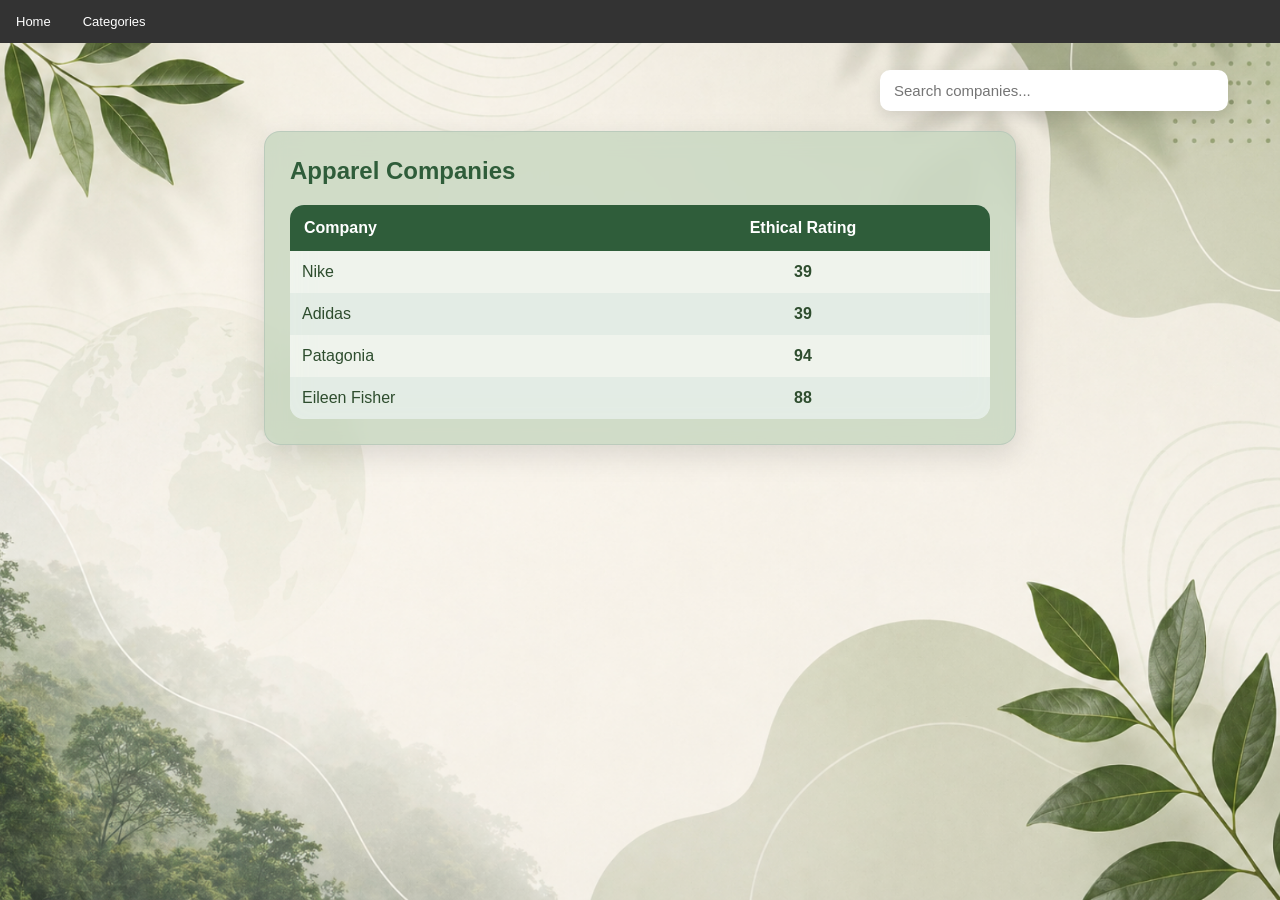
<file: categories/category.html>
<!DOCTYPE html>
<html lang="en">
<head>
  <meta charset="UTF-8">
  <title>Category</title>
  <link rel="stylesheet" href="category.css">
</head>
<body>
<!-- Search Bar -->
    <div class="search-container">
    <input type="text" id="searchInput" placeholder="Search companies..." autocomplete="off" />
    <div id="suggestions" class="suggestions"></div>
  </div>
  <div id="searchResult" class="search-result"></div>
  <!-- Navbar -->
  <div class="navbar">
    <div class="nav-links">
      <a href="../website files/index2.html">Home</a>
      <!-- Categories Dropdown -->
      <div class="dropdown">
        <div class="dropdown-btn">Categories</div>

        <div class="dropdown-content">
          <!-- Categories. we group them by industry -->
          <div class="group">
            <p class="group-title">Tech</p>
            <a href="category.html?sector=Software">Software</a>
            <a href="category.html?sector=Tech">Tech</a>
            <a href="category.html?sector=Electronics">Electronics</a>
            <a href="category.html?sector=Semiconductors">Semiconductors</a>
          </div>

          <div class="group">
            <p class="group-title">Consumer</p>
            <a href="category.html?sector=Retail">Retail</a>
            <a href="category.html?sector=Apparel">Apparel</a>
            <a href="category.html?sector=Luxury">Luxury</a>
            <a href="category.html?sector=Beauty">Beauty</a>
          </div>

          <div class="group">
            <p class="group-title">Food</p>
            <a href="category.html?sector=Food%20%26%20Bev">Food & Bev</a>
            <a href="category.html?sector=Food%20Service">Food Service</a>
          </div>

          <div class="group">
            <p class="group-title">Industry</p>
            <a href="category.html?sector=Manufacturing">Manufacturing</a>
            <a href="category.html?sector=Mining">Mining</a>
            <a href="category.html?sector=Energy">Energy</a>
            <a href="category.html?sector=Logistics">Logistics</a>
          </div>

          <div class="group">
            <p class="group-title">Health</p>
            <a href="category.html?sector=Healthcare">Healthcare</a>
            <a href="category.html?sector=Healthcare%20Tech">Healthcare Tech</a>
          </div>

          <div class="group">
            <p class="group-title">Finance & Media</p>
            <a href="category.html?sector=Finance">Finance</a>
            <a href="category.html?sector=Media">Media</a>
          </div>

        </div>
      </div>
    </div>
  </div>

  <!-- Search Results -->
  <div class="result-container">
    <h2 id="category-title"></h2>

    <table class="company-table">
      <thead>
        <tr>
          <th>Company</th>
          <th>Ethical Rating</th>
        </tr>
      </thead>
      <tbody id="table-body"></tbody> <!-- This is where the company data will be dynamically inserted based on the selected category and search query from js -->
    </table> 
  </div>

  <script type="module" src="category.js"></script> <!-- This script handles the search bar and populating the company table based on the selected category -->
</body>
</html>
</file>
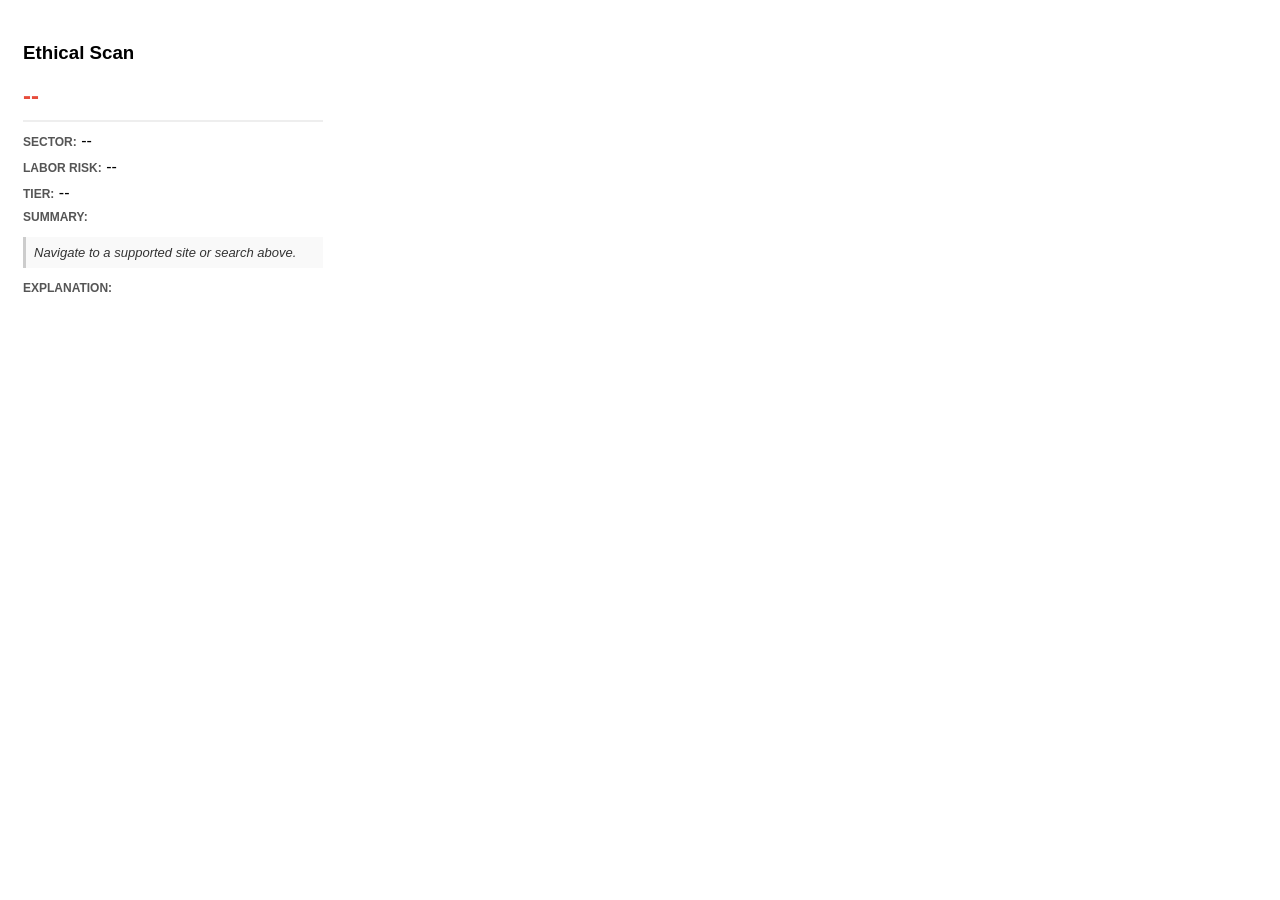
<file: extension/popup.html>
<!DOCTYPE html>
<html>
<head>
  <style>
    body { width: 300px; font-family: 'Segoe UI', Tahoma, Geneva, Verdana, sans-serif; padding: 15px; }
    .header { border-bottom: 2px solid #eee; padding-bottom: 10px; margin-bottom: 10px; }
    .rating-circle { font-size: 24px; font-weight: bold; color: #e74c3c; }
    .label { font-weight: bold; color: #555; font-size: 12px; text-transform: uppercase; }
    .data-point { margin-bottom: 8px; }
    .summary { font-style: italic; font-size: 13px; color: #333; background: #f9f9f9; padding: 8px; border-left: 3px solid #ccc; }
  </style>
</head>
<body>
  <div class="header">
    <h3 id="brand-name">Ethical Scan</h3>
    <div id="rating-val" class="rating-circle">--</div>
  </div>
  
  <div id="content">
    <div class="data-point"><span class="label">Sector:</span> <span id="sector">--</span></div>
    <div class="data-point"><span class="label">Labor Risk:</span> <span id="labor">--</span></div>
    <div class="data-point"><span class="label">Tier:</span> <span id="tier">--</span></div>
    <div class="label">Summary:</div>
    <p id="summary" class="summary">Navigate to a supported site or search above.</p>
    <div class="label">Explanation:</div>
    <p id="explanation" style="font-size: 12px;"></p>
  </div>

  <script src="popup.js"></script>
</body>
</html>
</file>
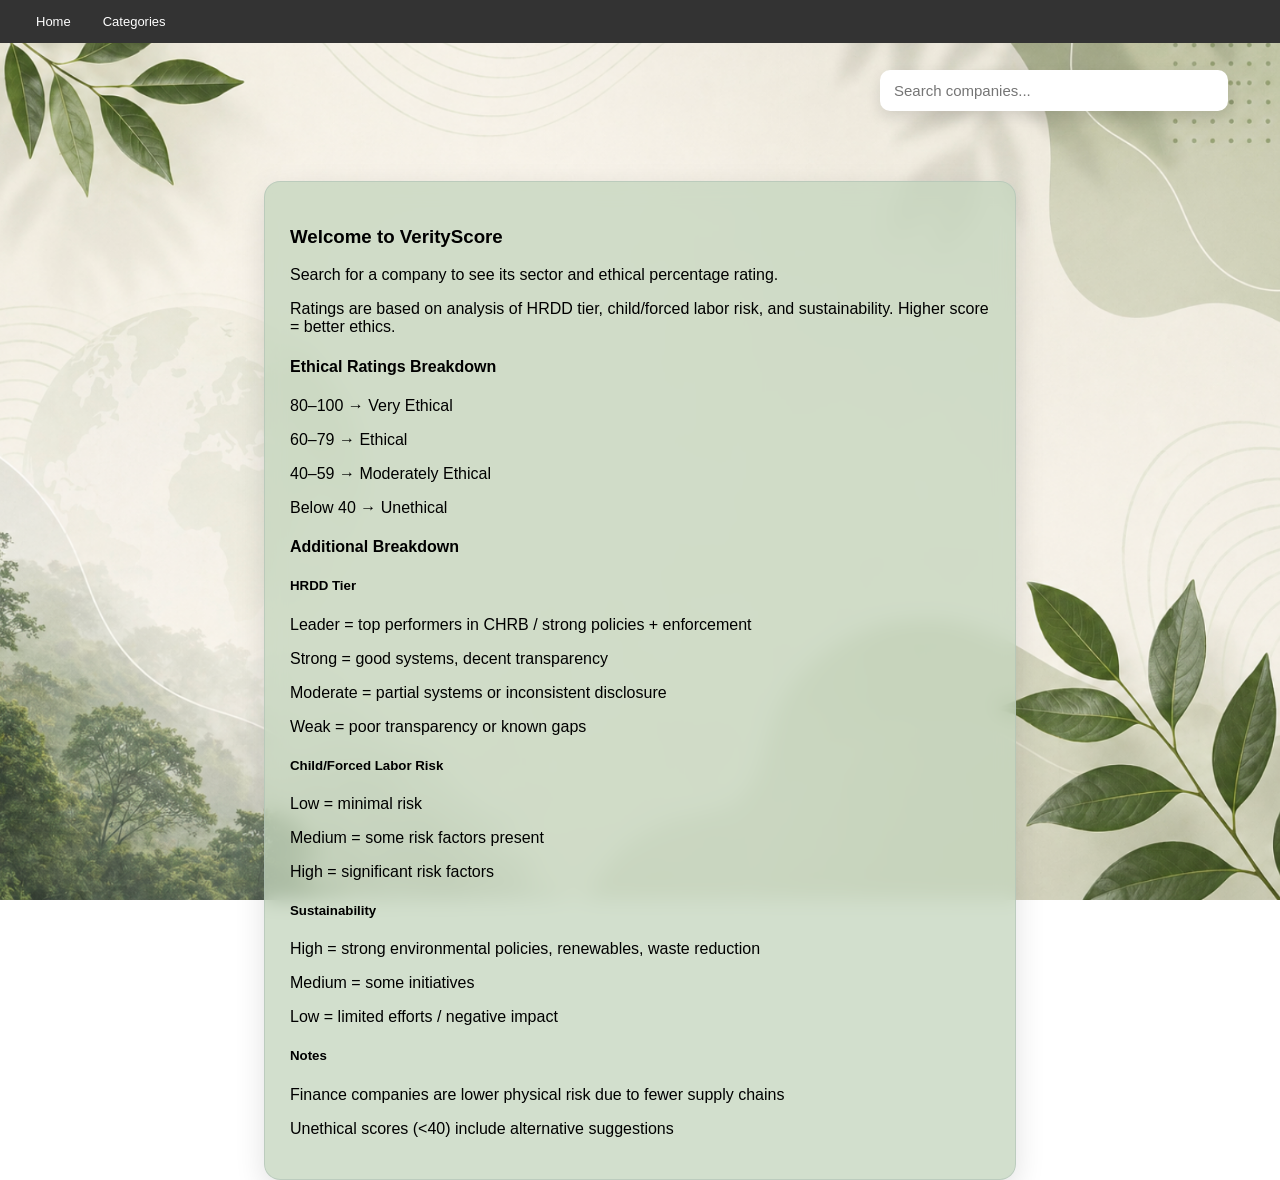
<file: website files/index2.html>
<!DOCTYPE html>
<html lang="en">
<head>
  <meta charset="UTF-8" />
  <meta name="viewport" content="width=device-width, initial-scale=1.0"/>
  <title>VerityScore</title>
  <link rel="stylesheet" href="styles.css" />
</head>

<body>

  <!-- SEARCH -->
  <div class="search-container">
    <input type="text" id="searchInput" placeholder="Search companies..." autocomplete="off" />
    <div id="suggestions" class="suggestions"></div>
  </div>

  <!-- NAVBAR -->
  <div class="navbar">

    <span class="menu-toggle" onclick="toggleMenu()">☰</span>

    <div class="nav-links">
      <a href="../website files/index2.html">Home</a>

      <div class="dropdown">
        <div class="dropdown-btn">Categories</div>

        <div class="dropdown-content">

          <div class="group">
            <p class="group-title">Tech</p>
            <a href="../categories/category.html?sector=Software">Software</a>
            <a href="../categories/category.html?sector=Tech">Tech</a>
            <a href="../categories/category.html?sector=Electronics">Electronics</a>
            <a href="../categories/category.html?sector=Semiconductors">Semiconductors</a>
          </div>

          <div class="group">
            <p class="group-title">Consumer</p>
            <a href="../categories/category.html?sector=Retail">Retail</a>
            <a href="../categories/category.html?sector=Apparel">Apparel</a>
            <a href="../categories/category.html?sector=Luxury">Luxury</a>
            <a href="../categories/category.html?sector=Beauty">Beauty</a>
          </div>

          <div class="group">
            <p class="group-title">Food</p>
            <a href="../categories/category.html?sector=Food%20%26%20Bev">Food & Bev</a>
            <a href="../categories/category.html?sector=Food%20Service">Food Service</a>
          </div>

          <div class="group">
            <p class="group-title">Industry</p>
            <a href="../categories/category.html?sector=Manufacturing">Manufacturing</a>
            <a href="../categories/category.html?sector=Mining">Mining</a>
            <a href="../categories/category.html?sector=Energy">Energy</a>
            <a href="../categories/category.html?sector=Logistics">Logistics</a>
          </div>

          <div class="group">
            <p class="group-title">Health</p>
            <a href="../categories/category.html?sector=Healthcare">Healthcare</a>
            <a href="../categories/category.html?sector=Healthcare%20Tech">Healthcare Tech</a>
          </div>

          <div class="group">
            <p class="group-title">Finance & Media</p>
            <a href="../categories/category.html?sector=Finance">Finance</a>
            <a href="../categories/category.html?sector=Media">Media</a>
          </div>

        </div>
      </div>
    </div>
  </div>

  <!-- MAIN CONTENT -->
  <div id="resultContainer" class="result-container">

    <h3>Welcome to VerityScore</h3>

    <p>Search for a company to see its sector and ethical percentage rating.</p>

    <p>
      Ratings are based on analysis of HRDD tier, child/forced labor risk, and sustainability.
      Higher score = better ethics.
    </p>

    <h4>Ethical Ratings Breakdown</h4>
    <p>80–100 → Very Ethical</p>
    <p>60–79 → Ethical</p>
    <p>40–59 → Moderately Ethical</p>
    <p>Below 40 → Unethical</p>

    <h4>Additional Breakdown</h4>

    <h5>HRDD Tier</h5>
    <p>Leader = top performers in CHRB / strong policies + enforcement</p>
    <p>Strong = good systems, decent transparency</p>
    <p>Moderate = partial systems or inconsistent disclosure</p>
    <p>Weak = poor transparency or known gaps</p>

    <h5>Child/Forced Labor Risk</h5>
    <p>Low = minimal risk</p>
    <p>Medium = some risk factors present</p>
    <p>High = significant risk factors</p>

    <h5>Sustainability</h5>
    <p>High = strong environmental policies, renewables, waste reduction</p>
    <p>Medium = some initiatives</p>
    <p>Low = limited efforts / negative impact</p>

    <h5>Notes</h5>
    <p>Finance companies are lower physical risk due to fewer supply chains</p>
    <p>Unethical scores (<40) include alternative suggestions</p>

  </div>

  <script type="module" src="script.js"></script>

</body>
</html>
</file>
<file: categories/category.css>
/* body styles: include font family and background color */
body {
  font-family: 'Segoe UI', Tahoma, Geneva, Verdana, sans-serif;
  margin: 0;
  padding-top: 70px;

  display: flex;
  flex-direction: column;
  align-items: center;

  background: url('../website files/image.png') no-repeat center center fixed;
  background-size: cover;
}

/* search bar container */
.search-container {
  position: relative;
  width: 320px;
  align-self: flex-end;
  margin-right: 80px;
}

/* search input styles */
input {
  width: 100%;
  padding: 12px 14px;
  font-size: 15px;
  border-radius: 10px;
  border: none;
  outline: none;
  box-shadow: 0 6px 15px rgba(0,0,0,0.12);
}

/* suggestions dropdown in search */
.suggestions {
  position: absolute;
  width: 100%;
  background: white;
  border-radius: 0 0 10px 10px;
  max-height: 160px;
  overflow-y: auto;
  display: none;
  z-index: 1000;
  box-shadow: 0 6px 15px rgba(0,0,0,0.1);
}

/* individual suggestions item in search */
.suggestion-item {
  padding: 10px;
  cursor: pointer;
}

/* hover effect for suggestions in search */
.suggestion-item:hover {
  background-color: #f2f2f2;
}

/* nav bar css so its aesthetic */
.navbar {
  position: fixed;
  top: 0;
  width: 100%;
  background: #333;

  display: flex;
  justify-content: space-between;
  padding: 0 20px;

  z-index: 10000;
}

/* nav links container */
.nav-links {
  display: flex;
}

/* nav links and dropdown button styles */
.nav-links a,
.dropdown-btn {
  color: white;
  padding: 14px 16px;
  text-decoration: none;
  font-size: 13px;
}

/* hover effect for nav links and dropdown button */
.nav-links a:hover {
  background: #575757;
}

/* nav bar dropdown */
.dropdown {
  position: relative;
}

/* dropdown button styles */
.dropdown-btn {
  cursor: pointer;
  display: flex;
  align-items: center;
}

/* dropdown content styles */
.dropdown-content {
  display: none;
  position: absolute;
  top: 100%;
  left: 0;

  background: #444;
  min-width: 260px;
  padding: 15px;

  grid-template-columns: repeat(2, 1fr);
  gap: 15px;

  z-index: 9999; 
}

/* show dropdown content on hover */
.dropdown:hover .dropdown-content {
  display: grid;
}

/* dropdown group title styles */
.group-title {
  color: #aaa;
  font-size: 11px;
  margin-bottom: 6px;
  text-transform: uppercase;
}

/* dropdown group link styles */
.group a {
  display: block;
  font-size: 13px;
  padding: 6px;
  border-radius: 5px;
  color: white;
  text-decoration: none;
}

/* hover effect for dropdown group links */
.group a:hover {
  background: #666;
}

/* result container styles */
.result-container {
  width: 60%;
  max-width: 700px;
  min-width: 320px;

  margin-top: 20px;
  padding: 25px;

  border-radius: 16px;

  background: rgba(195, 213, 189, 0.75);
  backdrop-filter: blur(10px);

  border: 1px solid rgba(173, 192, 181, 0.6);
  box-shadow: 0 10px 30px rgba(0,0,0,0.12);
}

/* category title styles */
#category-title {
  margin-top: 0;
  color: #2F5D3A;
}

/* company table styles */
.company-table {
  width: 100%;
  border-collapse: collapse;
  margin-top: 20px;

  background: rgba(255,255,255,0.7);
  backdrop-filter: blur(12px);

  border-radius: 14px;
  overflow: hidden;
}

/* company table header styles */
.company-table th {
  background: #2F5D3A;
  color: white;
  padding: 14px;
  text-align: left;
}

/* company table cell styles */
.company-table td {
  padding: 12px;
  color: #2e4d2e;
}

/* zebra striping for company table rows */
.company-table tr:nth-child(even) {
  background: rgba(220,232,223,0.6);
}

/* center and bold the rating column in company table */
.company-table td:nth-child(2),
.company-table th:nth-child(2) {
  text-align: center;
  font-weight: bold;
}

/* rating color coding styles */
.rating-high { color: #2F5D3A; font-weight: bold; }
.rating-mid { color: #c49a00; font-weight: bold; }
.rating-low { color: #b03a2e; font-weight: bold; }
</file>
<file: website files/styles.css>
body {
  font-family: 'Segoe UI', Tahoma, Geneva, Verdana, sans-serif;
  display: flex;
  flex-direction: column;
  align-items: center;
  margin: 0;
  gap: 50px;
  padding-top: 70px;
  background: url('image.png') no-repeat center center fixed;
  background-size: cover;
}

.search-container {
  position: relative;
  width: 320px;
  align-self: flex-end;
  margin-right: 80px;
}

input {
  width: 100%;
  padding: 12px 14px;
  font-size: 15px;
  border-radius: 10px;
  border: none;
  outline: none;
  box-shadow: 0 6px 15px rgba(0,0,0,0.12);
}

.suggestions {
  position: absolute;
  width: 100%;
  background: white;
  border-radius: 0 0 10px 10px;
  max-height: 160px;
  overflow-y: auto;
  display: none;
  z-index: 1000;
  box-shadow: 0 6px 15px rgba(0,0,0,0.1);
}

.suggestion-item {
  padding: 10px;
  cursor: pointer;
}

.suggestion-item:hover {
  background-color: #f2f2f2;
}

.result-container {
  width: 60%;
  max-width: 700px;
  min-width: 320px;
  margin-top: 20px;
  display: block;

  background: transparent;
  border: none;
  box-shadow: none;
}

.card {
  background: rgba(255, 255, 255, 0.65);
  backdrop-filter: blur(14px);
  border-radius: 20px;
  padding: 25px;
  box-shadow: 0 10px 30px rgba(0,0,0,0.12);
  transition: 0.3s;
}

.card:hover {
  transform: translateY(-6px);
  box-shadow: 0 20px 40px rgba(0,0,0,0.18);
}

.card-header {
  display: flex;
  justify-content: space-between;
  align-items: center;
}

.sector {
  color: #4C7A57;
  margin-bottom: 15px;
}

.score-wrapper {
  display: flex;
  flex-direction: column;
  align-items: center;
}

.score-circle {
  width: 65px;
  height: 65px;
  border-radius: 50%;
  background: conic-gradient(#2F5D3A calc(var(--score) * 1%), #e5e5e5 0);
  display: flex;
  align-items: center;
  justify-content: center;
  font-weight: bold;
  color: #000000;
  font-size: 18px;
}

.score-label {
  font-size: 12px;
  margin-top: 5px;
  color: #4C7A57;
}

.bar {
  margin-bottom: 14px;
}

.bar-top {
  display: flex;
  justify-content: space-between;
  margin-bottom: 4px;
}

.bar span {
  font-size: 13px;
  color: #2F5D3A;
}

.value {
  font-size: 13px;
  color: #4C7A57;
  font-weight: 500;
}

.progress {
  height: 8px;
  background: #DCE8DF;
  border-radius: 10px;
  overflow: hidden;
}

.progress div {
  height: 100%;
  background: linear-gradient(to right, #4C7A57, #2F5D3A);
  border-radius: 10px;
}

.extra-info {
  margin-top: 20px;
  padding-top: 15px;
  border-top: 1px solid #dce8df;
}

.extra-info h4 {
  margin-bottom: 5px;
  color: #2F5D3A;
}

.extra-info p {
  font-size: 14px;
  color: #2e4d2e;
  margin-bottom: 10px;
}

.navbar {
  position: fixed;
  width: 100%;
  top: 0;
  left: 0;
  display: flex;
  align-items: center;
  justify-content: space-between;
  background-color: #333;
  padding: 0 20px;
  z-index: 1000;
}

.nav-links {
  display: flex;
  align-items: center;
}

.nav-links a {
  color: white;
  padding: 14px 16px;
  text-decoration: none;
}

.nav-links a:hover {
  background-color: #575757;
}

.dropdown {
  position: relative;
}

.dropdown-btn {
  cursor: pointer;
}

.dropdown-content {
  display: none;
  position: absolute;
  background-color: #444;
  min-width: 160px;
  top: 100%;
  left: 0;
}

.dropdown-content a {
  padding: 12px 16px;
  display: block;
}

.dropdown-content a:hover {
  background-color: #666;
}

.dropdown.show .dropdown-content {
  display: block;
}

/* mobile */
.menu-toggle {
  display: none;
  font-size: 22px;
  color: white;
  cursor: pointer;
}

@media (max-width: 768px) {
  .nav-links {
    display: none;
    flex-direction: column;
    width: 100%;
  }

  .nav-links.show {
    display: flex;
  }

  .menu-toggle {
    display: block;
  }
}

.result-container {
  width: 60%;
  max-width: 700px;
  min-width: 320px;
  margin-top: 20px;
  padding: 25px;
  border-radius: 16px;

  background: rgba(195, 213, 189, 0.75); /* your green but softer */
  backdrop-filter: blur(10px);

  border: 1px solid rgba(173, 192, 181, 0.6);
  box-shadow: 0 10px 30px rgba(0,0,0,0.12);
}

.alternatives {
  margin-top: 20px;
  padding-top: 15px;
  border-top: 1px solid #dce8df;
}

.alternatives h4 {
  color: #2F5D3A;
  margin-bottom: 10px;
}

.alt-card {
  background: #f3fbf5;
  border-left: 4px solid #2F5D3A;
  padding: 10px 12px;
  border-radius: 10px;
  margin-bottom: 10px;
}

.alt-card strong {
  color: #2F5D3A;
}

.alt-card p {
  font-size: 13px;
  margin: 5px 0 0;
  color: #2e4d2e;
}

.warning {
  color: #b03a2e;
  font-weight: bold;
  margin-bottom: 10px;
}

/* NAVBAR */
.navbar {
  position: fixed;
  top: 0;
  width: 100%;
  background: #333;

  display: flex;
  justify-content: space-between;
  padding: 0 20px;

  z-index: 10000;
}

.nav-links {
  display: flex;
}

.nav-links a,
.dropdown-btn {
  color: white;
  padding: 14px 16px;
  text-decoration: none;
  font-size: 13px;
}

.nav-links a:hover {
  background: #575757;
}

/* DROPDOWN */
.dropdown {
  position: relative;
}

.dropdown-btn {
  cursor: pointer;
  display: flex;
  align-items: center;
}

/* hidden by default */
.dropdown-content {
  display: none;
  position: absolute;
  top: 100%;
  left: 0;

  background: #444;
  min-width: 260px;
  padding: 15px;

  grid-template-columns: repeat(2, 1fr);
  gap: 15px;

  z-index: 9999;
}

/* show on hover */
.dropdown:hover .dropdown-content {
  display: grid;
}

/* groups */
.group-title {
  color: #aaa;
  font-size: 11px;
  margin-bottom: 6px;
  text-transform: uppercase;
}

.group a {
  display: block;
  font-size: 13px;
  padding: 6px;
  border-radius: 5px;
  color: white;
  text-decoration: none;
}

.group a:hover {
  background: #666;
}
.search-result {
  width: 60%;
  max-width: 700px;
  margin-top: 20px;
}

.card {
  background: rgba(255, 255, 255, 0.65);
  backdrop-filter: blur(14px);
  border-radius: 20px;
  padding: 25px;
  box-shadow: 0 10px 30px rgba(0,0,0,0.12);
}

.card-header {
  display: flex;
  justify-content: space-between;
  align-items: center;
}

.score-wrapper {
  display: flex;
  flex-direction: column;
  align-items: center;
}

.score-circle {
  width: 65px;
  height: 65px;
  border-radius: 50%;
  background: conic-gradient(
    #2F5D3A calc(var(--score) * 1%),
    #e5e5e5 0
  );

  display: flex;
  align-items: center;
  justify-content: center;

  font-weight: bold;
  font-size: 18px;
}

.score-label {
  font-size: 12px;
  margin-top: 5px;
  color: #4C7A57;
}

.bars {
  margin-top: 20px;
}

.bar {
  margin-bottom: 14px;
}

.bar-top {
  display: flex;
  justify-content: space-between;
  margin-bottom: 4px;
}

.progress {
  height: 8px;
  background: #DCE8DF;
  border-radius: 10px;
  overflow: hidden;
}

.progress div {
  height: 100%;
  background: linear-gradient(to right, #4C7A57, #2F5D3A);
}

.extra-info {
  margin-top: 20px;
  padding-top: 15px;
  border-top: 1px solid #dce8df;
}

.warning {
  color: #b03a2e;
  font-weight: bold;
  margin-top: 15px;
}

.alternatives {
  margin-top: 15px;
}

.alt-card {
  background: #f3fbf5;
  border-left: 4px solid #2F5D3A;
  padding: 10px;
  border-radius: 10px;
  margin-bottom: 10px;
}
</file>
